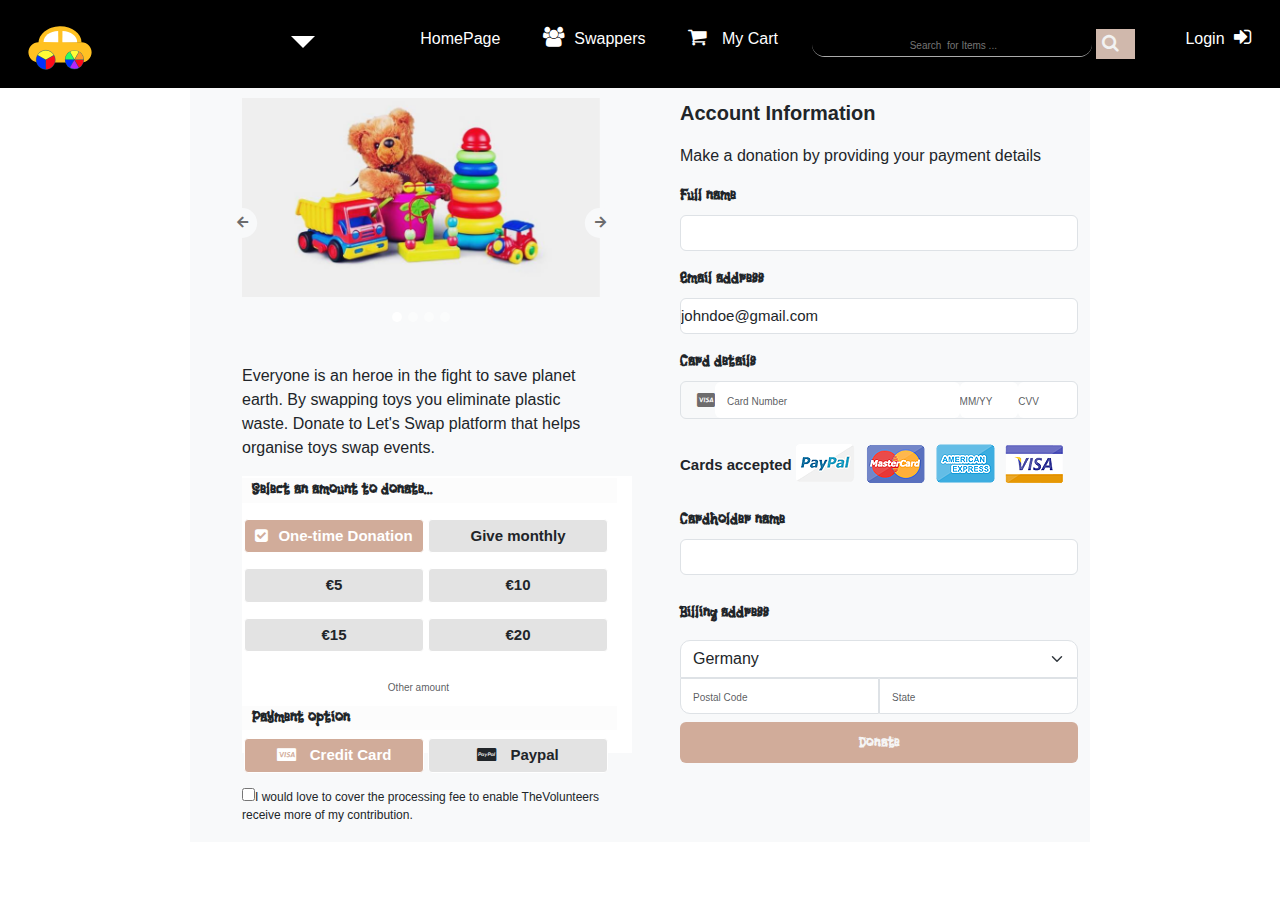
<file: donate.html>
<!DOCTYPE html>
<html lang="en">
<head>
    <meta charset="UTF-8" />
    <meta http-equiv="X-UA-Compatible" content="IE=edge" />
    <meta name="viewport" content="width=device-width, initial-scale=1.0" />
    <!-- Bootstrap CSS -->


    <!--<link rel="stylesheet" href="/pages/login.css">-->
    <link
        href="https://fonts.googleapis.com/css2?family=Flavors&display=swap"rel="stylesheet"/>
    <link href="https://cdn.jsdelivr.net/npm/bootstrap@5.0.1/dist/css/bootstrap.min.css" rel="stylesheet">
    <link href="https://cdnjs.cloudflare.com/ajax/libs/jquery/3.2.1/jquery.min.js">
    <link rel="stylesheet" type="text/css" href="https://use.fontawesome.com/releases/v5.7.2/css/all.css">
    <link rel="stylesheet" href="https://use.fontawesome.com/releases/v5.7.2/css/all.css">

    <link href="https://stackpath.bootstrapcdn.com/bootstrap/4.3.1/css/bootstrap.min.css" rel="stylesheet">
    <link rel="stylesheet" href="https://cdnjs.cloudflare.com/ajax/libs/font-awesome/4.7.0/css/font-awesome.min.css">
    <link href="https://cdn.jsdelivr.net/npm/bootstrap@5.0.0-alpha1/dist/css/bootstrap.min.css" rel="stylesheet">
    <link rel="stylesheet" type="text/css" href="donate.css"/>
    <script src="https://cdnjs.cloudflare.com/ajax/libs/jquery/3.2.1/jquery.min.js" type="text/javascript"></script>
    <script src="https://stackpath.bootstrapcdn.com/bootstrap/4.3.1/js/bootstrap.bundle.min.js" type="text/javascript"></script>
    <script src="https://cdn.jsdelivr.net/npm/bootstrap@5.0.0-alpha1/dist/js/bootstrap.bundle.min.js" type="text/javascript"></script>

    <title>Toy Bazaar Donation Page</title>
</head>
<body>
    <!--Navigation section-->
    <div class="container-fluid px-0">
        <nav class="navbar navbar-expand-md navbar-dark bg-black px-0">
            <a class="navbar-brand mr-5" href="#" id="navbarDropdown" role="button" data-toggle="dropdown" aria-haspopup="true" aria-expanded="false"><span class="headname"><span class="headimg"><img id="logo" src="/images/firstwheel10.svg"></span>&nbsp;<span class="title">Let's Swap</span><span class="dropdown-toggle"></span></span></a>
            <div class="dropdown-menu" aria-labelledby="navbarDropdown">
                <a class="dropdown-item" href="/pages/login.html">Sign Up</a>
                <a class="dropdown-item" href="#">Volunteers</a>
                <a class="dropdown-item" href="Profile_swappers.html">Edit profile</a>
                <a class="dropdown-item" href="#">Donation</a>
            </div>
    
            <button class="navbar-toggler mr-3" type="button" data-toggle="collapse" data-target="#navbarNav" aria-controls="navbarNav" aria-expanded="false" aria-label="Toggle navigation">
                <span class="navbar-toggler-icon"></span>
            </button>
            <div class="collapse navbar-collapse" id="navbarNav">
                <ul class="navbar-nav">
                    <li class="nav-item active">
                        <a class="nav-link" href="index.html"><span class="nav-col">HomePage</span></a>
                    </li>
                    <li class="nav-item">
                        <a class="nav-link" href="Profile_swappers.html"><span class="fa fa-group"></span><span class="nav-col">Swappers</span></a>
                    </li>
                    <li class="nav-item">
                        <a class="nav-link" href="shoppingpage.html"><span class="fa fa-shopping-cart"></span> <span class="nav-col">My Cart</span></a>
                    </li>
                          <!-- search bar right align -->
                    <div class="search nav-item">
             
                        <form action="#">
                            <input type="text" placeholder=" Search  for Items ..." name="search">
                            <button>
                                <i class="fa fa-search" style="font-size: 18px;"></i>
                            </button>
                        </form>
                    </div>
                    <li class="nav-item">
                        <a class="nav-link" href="/pages/sign-in.html"><span class="nav-col">Login</span> <span class="fa fa-sign-in"></span></a>
                    </li>
                </ul>
            </div>
        </nav>
    </div>
    <!--body section-->
    <section class="wrap">
        <div class="container d-lg-flex">
            <div class="box-1 bg-light user">
                <!--slide of toy images-->
                <div class="box-inner-1 pb-3 mb-3" >
    
                    <div id="my" class="carousel slide carousel-fade img-details" data-bs-ride="carousel" data-bs-interval="2000">
                        <div class="carousel-indicators">
                            <button type="button" data-bs-target="#my" data-bs-slide-to="0" class="active" aria-current="true" aria-label="Slide 1"></button>
                            <button type="button" data-bs-target="#my" data-bs-slide-to="1" aria-label="Slide 2"></button>
                            <button type="button" data-bs-target="#my" data-bs-slide-to="2" aria-label="Slide 3"></button>
                            <button type="button" data-bs-target="#my" data-bs-slide-to="3" aria-label="Slide 4"></button>
                        </div>
                        <div class="carousel-inner">
                            <div class="carousel-item active">
                                <img src="/images/toy1.jpg" class="d-block w-100">
                            </div>
                            <div class="carousel-item">
                                <img src="/images/toy2.jpg" class="d-block w-100 h-100">
                            </div>
                            <div class="carousel-item">
                                <img src="/images/toy3.jpg" class="d-block w-100">
                            </div>
                            <div class="carousel-item">
                                <img src="/images/toy4.jpg" class="d-block w-100">
                            </div>
                        </div>
                        <button class="carousel-control-prev" type="button" data-bs-target="#my" data-bs-slide="prev">
                            <div class="icon">
                                <span class="fas fa-arrow-left"></span>
                            </div>
                            <span class="visually-hidden">Previous</span>
                        </button>
        
                        <button class="carousel-control-next" type="button" data-bs-target="#my" data-bs-slide="next">
                            <div class="icon">
                                <span class="fas fa-arrow-right"></span>
                            </div>
                            <span class="visually-hidden">Next</span>
                        </button>
                    </div>
                    <p class="info my-3">Everyone is an heroe in the fight to save planet earth. By swapping toys you eliminate plastic waste. Donate to Let's Swap platform that helps organise toys swap events.</p>
                    <!--Amount selection section-->
                    <div class="pay">
                        <div class="wrapper">
    
                            <form method = "POST">
                                <div>
                                    <p class="reason fw-bold">Select an amount to donate...</p>
                                    <div class="input-box dis fw-bold mb-2">
                                        <input type="radio" id="b1" name ="donate" checked class="radio">
                                        <label for="b1"><span><i class="fa fa fa-check-square"></i></span>One-time Donation</label>
                                        
                                        <input type="radio" id="b2" name="donate" class="radio">
                                        <label for="b2">Give monthly</label>
                                    </div>
                                    <div class="input-box dis fw-bold mb-2">
                                        <input type="radio" id="b3" name="donate1" class="radio">
                                        <label for="b3" class="euro">€5</label>
                                        <input type="radio" id="b4" name="donate1" class="radio">
                                        <label for="b4" class="euro">€10</label>
                                        <input type="radio" id="b5" name="donate1" class="radio">
                                        <label for="b5" class="euro">€15</label>
                                        <input type="radio" id="b6" name="donate1" class="radio">
                                        <label for="b6" class="euro">€20</label>
                    
                                    </div>
                                    <div class="other-amount">
                                        <input type="text" placeholder ="Other amount" class="other-amount form-control">
                                    </div>
                                    <div class="input-box dis fw-bold mb-2">
                                        <p class="dis fw-bold mb-2">Payment option</p>
                                        <input type="radio" name="pay" id="bc1" checked class="radio">
                                        <label for="bc1"><span><i class="fa fa-cc-visa"></i> Credit Card</span></label>
                                        <input type="radio" name="pay" id="bc2" class="radio">
                                        <label for="bc2"><span><i class="fa fa-cc-paypal"></i> Paypal</span></label>
                                        
                                    </div>
                    
                                    <div class="fee">
                                        <label><input type="checkbox" name="">I would love to cover the processing fee to enable TheVolunteers receive more of my contribution.</label>
    
                                        <!--<label for="fee1">I would love to cover the processing fees.</label><br>-->                    
                                    </div>
                                </div>
                
                            </form>
                
                        </div>
                    </div>
                    
                    
                    
    
                </div>
            </div>
            <!--Account information-->
            <div class="box-2">
                <div class="box-inner-2">
                    <div>
                        <p class="acc fw-bold">Account Information</p>
                        <p class="mb-3">Make a donation by providing your payment details</p>
                    </div>
                    <form action="">
                        <div class="my-3 name">
                            <p class="dis fw-bold mb-2">Full name</p>
                            <input class="form-control" type="text">
                        </div>
                        <div class="mb-3">
                            <p class="dis fw-bold mb-2">Email address</p>
                            <input class="form-control px-0" type="email" value="johndoe@gmail.com">
                        </div>
                        <div>
                            <p class="dis fw-bold mb-2">Card details</p>
                            <div class="d-flex align-items-center justify-content-between card-atm border rounded">
                                <div class="fab fa-cc-visa ps-3"></div>
                                <input type="text" class="form-control" placeholder="Card Number">
                                <div class="d-flex w-50">
                                    <input type="text" class="form-control px-0" placeholder="MM/YY">
                                    <input type="password" maxlength=3 class="form-control px-0" placeholder="CVV">
                                </div>
                            </div>
                            <div class="card_img inputBox dis fw-bold mb-2">
                                <span>Cards accepted</span>
                                <img src="/images/card_img.png" alt="">
                            </div>
                            <div class="my-3 cardname">
                                <p class="dis fw-bold mb-2">Cardholder name</p>
                                <input class="form-control" type="text">
                            </div>
                            <div class="address">
                                <p class="dis fw-bold mb-3">Billing address</p>
                                <select class="form-select" aria-label="Default select example">
                                    <option selected hidden>Germany</option>
                                    <option value="1">United States</option>
                                    <option value="2">UAE</option>
                                    <option value="3">South Africa</option>
                                    <option value="4">Australia</option>
                                    <option value="5">Bahamas</option>
                                    <option value="6">Armenia</option>
                                    <option value="7">Austria</option>
                                    <option value="8">Azerbaijan</option>
                                    <option value="9">Argentina</option>
                                    <option value="10">Afghanistan</option>
                                    <option value="11">Brazil</option>
                                    <option value="12">Canada</option>
                                    <option value="13">Cyprus</option>
                                    <option value="14">China</option>
                                    <option value="15">Costa Rica</option>
                                </select>
                                <div class="d-flex">
                                    <input class="form-control zip" type="text" placeholder="Postal Code">
                                    <input class="form-control state" type="text" placeholder="State">
                                </div>
    
                                <div class="d-flex flex-column dis">
    
                                    <div class="btn btn-primary mt-2">Donate
                                    </div>
                                </div>
                            </div>
                        </div>
                    </form>
                </div>
            </div>
        </div>
        <script src="https://cdn.jsdelivr.net/npm/bootstrap@5.0.2/dist/js/bootstrap.bundle.min.js" integrity="sha384-MrcW6ZMFYlzcLA8Nl+NtUVF0sA7MsXsP1UyJoMp4YLEuNSfAP+JcXn/tWtIaxVXM" crossorigin="anonymous"></script>
        
    </section>
</body>  
<html>
</file>
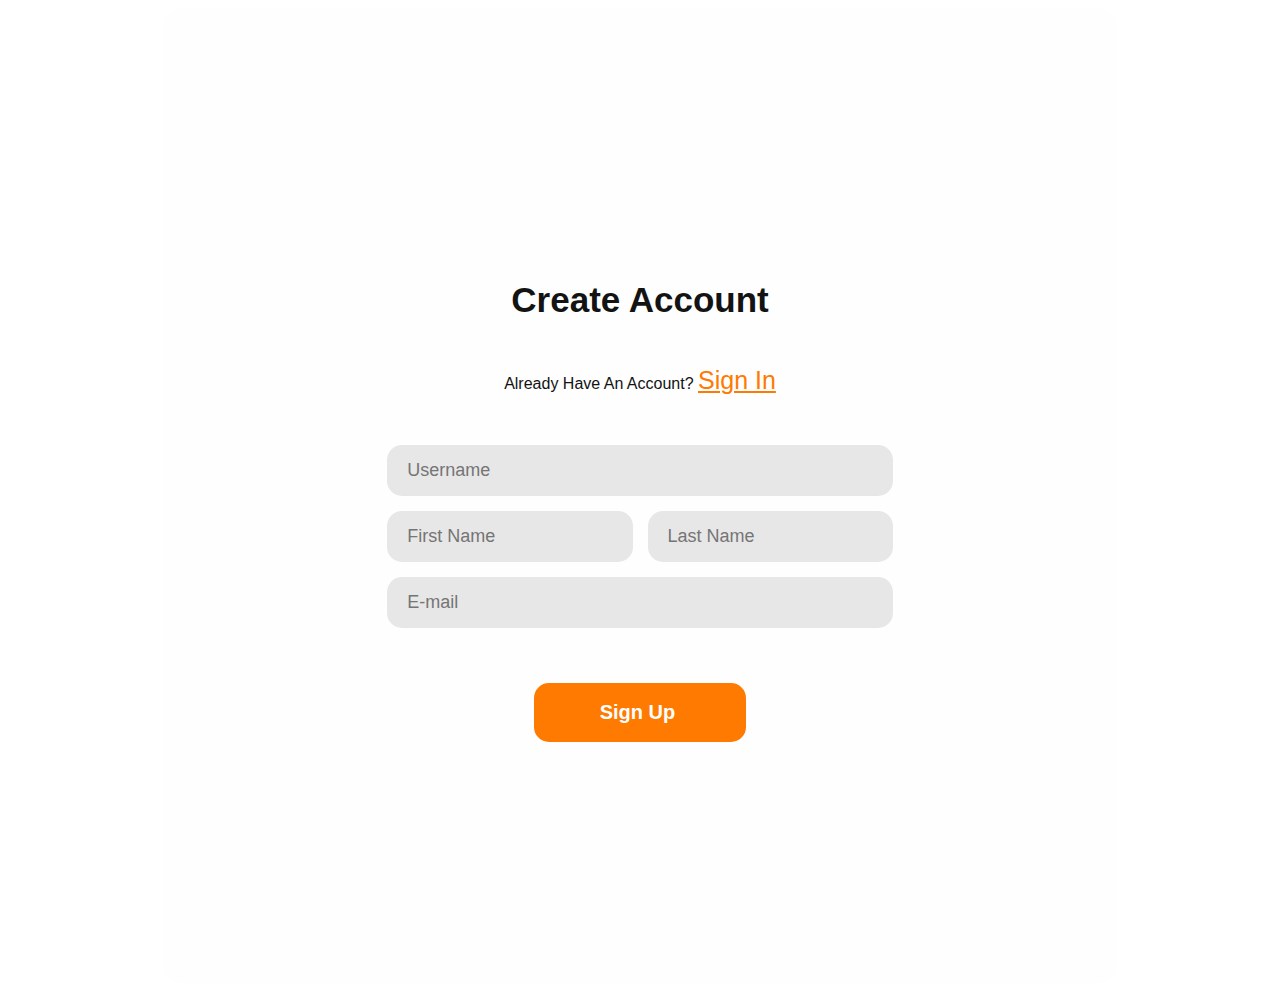
<file: pages/login.html>
<html lang="en">
  <head>
    <meta charset="UTF-8" />
    <meta http-equiv="X-UA-Compatible" content="IE=edge" />
    <meta name="viewport" content="width=device-width, initial-scale=1.0" />
    <title>Create Account</title>
    <link rel="stylesheet" href="/pages/login.css" />
  </head>
  <body>
    <div class="form-container">
      <h4 class="form-heading">Create Account</h4>
      <p class="signIn-text">
        Already Have An Account?
        <a href="/pages/sign-in.html">Sign In</a>
      </p>
      <form class="login-form">
        <input type="text" placeholder="Username" />
        <div class="name-inputs">
          <input type="text" placeholder="First Name" />
          <input type="text" placeholder="Last Name" />
        </div>
        <input type="email" placeholder="E-mail" />
        <button class="signup-btn">
          sign up
          <i class="fas fa-arrow-right"></i>
        </button>
      </form>
    </div>
  </body>
</html>
</file>
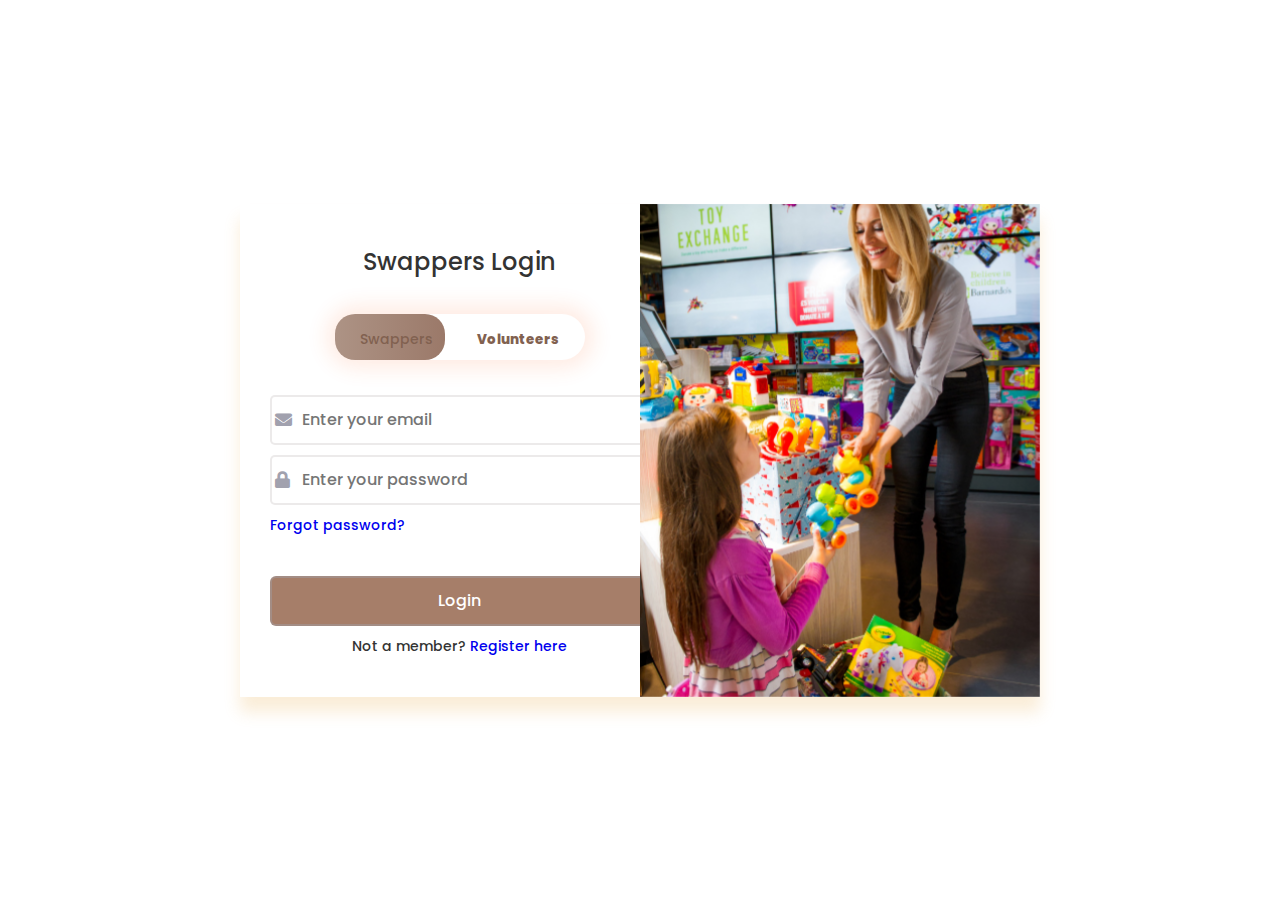
<file: pages/sign-in.html>
<!DOCTYPE html>
<html lang="en" dir="ltr">
    <head>
        <meta charset="UTF-8">

        <link rel="stylesheet" href="sign-in.css">
        <!-- Fontawesome CDN Link -->
        <link rel="stylesheet" href="https://cdnjs.cloudflare.com/ajax/libs/font-awesome/5.15.3/css/all.min.css">
        <meta name="viewport" content="width=device-width, initial-scale=1.0">
        <title>sign in page</title>
    </head>
    <body>
        
    <div class="container">
        <input type="checkbox" id="flip">
        <div class="cover">
        <div class="front">
            <img src="/images/exch.jpg" alt="">
        </div>
        <div class="back">
            <img class="backImg" src="/images/exc2.jpg" alt="">
        </div>
        </div>
        <div class="forms">
            <div class="form-content">

                <div class="needer-form">
                    <div class="title">Swappers Login</div>
                    <div class="button-box">
                        <div id="btn"></div>
                        <button type="button" class="toggle-btn"><div class="text volunteer-text"><label for="flip">Swappers</label></button>
                        <button type="button" class="toggle-btn"><label for="flip">Volunteers</label></button>
                    </div>


                    <form action="#">
                        <div class="input-boxes">
                            <div class="input-box">
                                <i class="fas fa-envelope"></i>
                                <input type="text" placeholder="Enter your email" required>
                            </div>
                            <div class="input-box">
                                <i class="fas fa-lock"></i>
                                <input type="password" placeholder="Enter your password" required>
                            </div>
                            <div class="text"><a href="#">Forgot password?</a></div>
                            <div class="button input-box">
                                <input type="submit" value="Login">
                            </div>
                            <div class="text volunteer-text">Not a member? <a href="/pages/login.html">Register here</a></div>
                        </div>
                    </form>
                </div>
            <div class="volunteer-form">
                
                <div class="title">Volunteers Login</div>
                <div class="button-box">
                    <div id="btn"></div>
                    <button type="button" class="toggle-btn"><div class="text volunteer-text"><label for="flip">Swappers</label></button>
                    <button type="button" class="toggle-btn"><label for="flip">Volunteers</label></button>
                </div>

                <form action="#">
                    <div class="input-boxes">

                        <div class="input-box">
                            <i class="fas fa-envelope"></i>
                            <input type="text" placeholder="Enter your email" required>
                        </div>
                        <div class="input-box">
                            <i class="fas fa-lock"></i>
                            <input type="password" placeholder="Enter your password" required>
                        </div>
                        <div class="text"><a href="#">Forgot password?</a></div>
                        <div class="button input-box">
                            <input type="submit" value="Login">
                        </div>
                        <div class="text volunteer-text">Not a member? <a href="/pages/login.html">Register here</a></div>
                    </div>
                </form>
                </div>
            </div>
        </div>
    </div>



    </body>
</html>
</file>
<file: pages/login.css>
/* Login form  */

.form-container {
  font-family: 'Poppins', sans-serif;
  max-width: 40%;
  background-color: #fefefe;
  padding: 225px;
  margin: auto;
  border-radius: 20px;
  justify-content: center;
  align-items: center;
}

.form-heading {
  font-size: 35px;
}

.form-heading,
.signIn-text {
  text-align: center;
  color: #131313;
  text-transform: capitalize;
}

.signIn-text a {
  color: #ff7a00;
  font-size: 25px;
}

.login-form {
  margin-top: 50px;
  justify-content: center;
  align-items: center;
}

.login-form input {
  width: 100%;
  padding: 15px 10px 15px 20px;
  font-family: inherit;
  background-color: #e7e7e7;
  border: none;
  border-radius: 15px;
  margin-bottom: 15px;
  font-size: 18px;
}

.name-inputs {
  display: flex;
}

.name-inputs input:first-child {
  margin-right: 15px;
}

.signup-btn {
  margin: 40px auto 0;
  padding: 16px 64px;
  text-transform: capitalize;
  background-color: #ff7a00;
  border: 2px solid #ff7a00;
  border-radius: 15px;
  color: #fff;
  font-family: inherit;
  font-size: 20px;
  font-weight: bold;
  cursor: pointer;
  display: flex;
  align-items: center;
  transition: all 0.3s;
}

.signup-btn i {
  margin-left: 5px;
}

.signup-btn:hover {
  background-color: transparent;
  color: #ff7a00;
}
</file>
<file: donate.css>
* {
    padding: 0px;
    margin: 0px;
    box-sizing: border-box;
    font-family: -apple-system, BlinkMacSystemFont, 'Segoe UI', Roboto, Oxygen, Ubuntu, Cantarell, 'Open Sans', 'Helvetica Neue', sans-serif;
}
body{
    width: 100%;
    position: relative;
}
/*main navigation bar*/
.bg-black {
    background-color: #d0b8ac;
}


.headname{
    font-size: 40px;
}


.headname{
    font-size: 40px;
}


#logo{
    width: 80px;
    height: 45px;
    border-radius: none;
}

#logo img{
    padding:0;
}

.title{
    font-family: 'Flavors', cursive;
    text-transform: uppercase;
    color:#000;
    font-size: 40px;
    font-weight: bolder;
}

.navbar-brand {
    padding: 6px 20px;
    font-size: 16px;
}

.navbar-nav {
    width: 100%;
}

.nav-item {
    padding: 0px 8px;
    margin: 0px 3px;
    text-align: center;
    border-radius: 5px; 
    font-weight: 900; 

}

/* styling search bar */
.search input[type=text]{
    width:280px;
    height:25px;
    border-radius:25px;
    border: none;
    text-align: center;
    padding: 0px 6px;
    border: none;
    border-bottom: 2px solid #aaa;
    background: transparent;
    outline: none;

}
        
.search{
    float:right;
    margin:7px;
}
        
.search button{
    background-color: #d0b8ac;
    color: #f2f2f2;
    padding: 5px 6px;
    margin-right: 16px;
    font-size: 12px;
    border: none;
    cursor: pointer;

}

<<<<<<< HEAD
#logo{
    width: 80px;
    height: 45px;
    border-radius: none;
}

#logo img{
    padding:0;
}

.title{
    font-family: 'Flavors', cursive;
    text-transform: uppercase;
    color:#000;
    font-size: 40px;
    font-weight: bolder;
}

.navbar-brand {
    padding: 6px 20px;
    font-size: 16px;
}

.navbar-nav {
    display: flex;
    justify-content: flex-end ;
    width: 100%;
}

.nav-item {
    padding: 0px 8px;
    margin: 0px 3px;
    text-align: center;
    border-radius: 5px; 
    font-weight: 900; 
}
.nav-item:hover {
    /* background-color: #9E9E9E; */
}
.search:hover{
    background-color: #d0b8ac;
}

/* styling search bar */
.search input[type=text]{
    width:280px;
    height:25px;
    /* border-radius:25px; */
    border: none;
    text-align: center;
    padding: 0px 6px;
    border: none;
    border-bottom: 1px solid #aaa;
    background: transparent;
    outline: none;
}
        
.search{
    float:right;
    margin:7px;
}
        
.search button{
    background-color: #d0b8ac;
    color: #f2f2f2;
    padding: 5px 6px;
    margin-right: 16px;
    font-size: 12px;
    border: none;
    cursor: pointer;

}




.nav-link {
    padding: 5px;    
}

.nav-col{
    color:#fff;
    font-weight: 400;
}
.navbar-collapse.collapse.in {
    display: block !important;
}

.collapse {
    color: #fff;
}

.fa {
    padding-right: 10px;

}
.fa-shopping-cart, .fa-sign-in, .fa-group{
    font-size: 20px;
    padding-left: 5px;
    color: #fff;
}
=======
.nav-item:hover {
    background-color: #9E9E9E;
}
.search:hover{
    background-color: #d0b8ac;
}


.nav-link {
    padding: 5px;    
}

.nav-col{
    color:#fff;
}
.navbar-collapse.collapse.in {
    display: block !important;
    
}

.collapse {
    color: #fff;
}

.fa {
    padding-right: 10px;

}
.fa-shopping-cart, .fa-sign-in, .fa-group{
    font-size: 20px;
    padding-left: 5px;
    color: #fff;
}
>>>>>>> adcff6f829990b6c204df432ef2ea3caf1ebcd46

.dropdown-toggle {
    color: gray;
    padding: 3px 10px;
    position: absolute;
}

.dropdown-toggle:hover {
    color: #fff;
}

.dropdown-menu {
    margin-left: 15px;
    width: 120px;
    margin-top: 0px; 
}

.dropdown-item:hover {
    background-color: #000;
    color: #fff;
}

@media (max-width: 576px) {
    .nav-item {
        width: 100%;
        max-height:80px;
        text-align: left;
    }
}
/* body interface */
.wrap{
    display: flex;
<<<<<<< HEAD
    margin-top: 60px;
=======
>>>>>>> adcff6f829990b6c204df432ef2ea3caf1ebcd46
    
}

.container {
    max-width: 900px;
    margin: auto;
    overflow: hidden;
    background-color: #f8f9fa;
    
    /*justify-content: center;*/

}

.box-1 {
    max-width: 50%; /*450px*/
    padding: 10px 40px;
    user-select: none;
}

.box-1 div .fs-12 {
    color: white;
}

.box-1 div .fs-14 {
    color: white;
}

.box-1 img.pic {
    width: 40px;
    height: 40px;
    object-fit: cover;
}

.box-1 img.mobile-pic {
    width: 100%;
    height: 200px;
    object-fit: cover;
}

.box-1 .name {
    font-family: 'Flavors', cursive;
    font-size: 16px;
    font-weight: 600;
    color:#d1ac9a;
}

.dis {
    font-family: 'Flavors', cursive;
    font-size: 15px; 
    font-weight: 500;
}

.wrapper p {
    background-color: #fcfcfc;
    font-family: 'Flavors', cursive;
    font-size: 15px;   
    padding:0px 10px 2px 10px;
    border:1px;
}


label.box {
    width: 100%;
    font-size: 10px;
    background: #ddd;
    margin-top: 12px;
    padding: 10px 12px;
    border-radius: 5px;
    cursor: pointer;
    border: 1px solid transparent;
}

#one:checked~label.first,
#two:checked~label.second,
#three:checked~label.third {
    border-color: #d1ac9a;
}

#one:checked~label.first .circle,
#two:checked~label.second .circle,
#three:checked~label.third .circle {
    border-color: #d1ac9a;
    background-color: #fff;
}

label.box .course {
    width: 100%;
}

label.box .circle {
    height: 12px;
    width: 12px;
    background: #ccc;
    border-radius: 50%;
    margin-right: 15px;
    border: 4px solid transparent;
    display: inline-block;
}

input[type="radio"] {
    display: none;
}


/*select an amount section*/

.small-comment p{
    font-size: 15px;
    margin: 20px 2px;
    font-weight: 600;
    color: #303054;
    text-align:"justify";
}

.pay{
    background-color:#fff;
    width:390px;
    padding: 2px 15px 15px 0;
   /* box-shadow: 0px 0px 20px rgba(0,0,0,0.5)*/
}



.input-box icon{
    width:48px;
    display:flex;
    justify-content: center;
    align-items: left;
    position:absolute;
    top:0px;
    left: 0px;
    bottom:0px;
    color:#333;
    background-color:#f1f1f1;
    border-radius: 2px 0 0 2px;
    transition: 0.3s;
    font-size: 20px;
    border: 1px solid #00000033;
}

.radio{
    display:none;
}
.input-box label{
    width:48%;
    padding:5px 0;
    background-color:rgb(224, 224, 224, 0.9) ;
    display: inline-block;
    margin-bottom:15px;
    margin-inline: 2px;
    float: left;
    text-align: center;
    border: 0.2px solid #fff;
    border-radius: 4px;
   /* box-shadow: 0 0 5px #b4afaf;*/
}

.radio:checked + label{
    background-color: #d1ac9a;
    color:#fff;
    transition:0.5s;
}

.input-group button{
    width:30%;
    border:none;
    background: #d1ac9a;
    color:#d0b8ac;
    padding:5px;
    font-size:12px;
    transition: all 0.35s ease;
}

.input-group button:hover{
    cursor: pointer;
    background: #d1ac9a;
}

.process{
    margin-bottom: 5px;
    font-size: 8px;
}

.other-amount{
    width: 97%;
    border: none;
    margin-bottom:2px;
    border-radius:5px;
    letter-spacing:0.3s;
    transition:0.3s;
    color: rgb(245, 240, 240);
    text-align: center;
    font-size: 15px;

}

/*processing fee */
.fee{
    font-family: 'Flavors', cursive;
    font-size: 12px; 
    float:left;
}



/*Account Information section */


.box-2 {
    max-width: 50%;/*450px; */
    padding: 10px 0 70px 40px;
    font-family: 'Flavors', cursive;
}


.box-2 .box-inner-2 input.form-control {
    font-size: 15px;
    font-weight: 500;
}

.box-2 .box-inner-2 .inputWithIcon {
    position: relative;
}

.box-2 .box-inner-2 .inputWithIcon span {
    position: absolute;
    left: 15px;
    top: 8px;
    
}

.box-2 .box-inner-2 .inputWithcheck {
    position: relative;
}

.box-2 .box-inner-2 .inputWithcheck span {
    position: absolute;
    width: 20px;
    height: 20px;
    border-radius: 50%;
    background-color: green;
    font-size: 15px;
    color: white;
    display: flex;
    justify-content: center;
    align-items: center;
    right: 15px;
    top: 6px;
    
}

.form-control:focus,
.form-select:focus {
    box-shadow: none;
    outline: none;
    border: 1px solid #d1ac9a;
}

.border:focus-within {
    border: 1px solid #d1ac9a !important;
}

.box-2 .card-atm .form-control {
    border: none;
    box-shadow: none;
}
.card_img{
    padding-top: 25px;
    padding-bottom:9px;
}
.form-select {
    border-radius: 0;
    border-top-left-radius: 10px;
    border-top-right-radius: 10px;

}

.address{
    padding-top:10px;
}
.address .form-control.zip {
    border-radius: 0;
    border-bottom-left-radius: 10px;

}

.address .form-control.state {
    border-radius: 0;
    border-bottom-right-radius: 10px;

}

.box-2 .box-inner-2 .btn.btn-outline-primary {
    width: 120px;
    padding: 10px;
    font-size: 11px;
    padding: 0% !important;
    display: flex;
    align-items: center;
    border: none;
    border-radius: 0;
    background-color: whitesmoke;
    color: black;
    font-weight: 600;
}

.box-2 .box-inner-2 .btn.btn-primary {
    background-color: #d1ac9a;
    color: whitesmoke;
    font-size: 14px;
    display: flex;
    align-items: center;
    font-weight: 600;
    justify-content: center;
    border: none;
    padding: 10px;
}

.box-2 .box-inner-2 .btn.btn-primary:hover {
    background-color: #aaa;
}

.box-2 .box-inner-2 .acc{
    font-size: 20px;
}

.box-2 .box-inner-2 .btn.btn-primary .fas {
    font-size: 13px !important;
    color: whitesmoke;
}

.carousel-indicators [data-bs-target] {
    width: 10px;
    height: 10px;
    border-radius: 50%;
}

.carousel-inner {
    width: 100%;
    height: 250px;
}

.carousel-item img {
    object-fit: cover;
    height: 100%;
}

.carousel-control-prev {
    transform: translateX(-50%);
    opacity: 1;
}

.carousel-control-prev:hover .fas.fa-arrow-left {
    transform: translateX(-5px);
}

.carousel-control-next {
    transform: translateX(50%);
    opacity: 1;
}

.carousel-control-next:hover .fas.fa-arrow-right {
    transform: translateX(5px);
}

.fas.fa-arrow-left,
.fas.fa-arrow-right {
    font-size: 0.8rem;
    transition: all .2s ease;
}

.icon {
    width: 30px;
    height: 30px;
    background-color: #f8f9fa;
    color: black;
    display: flex;
    align-items: center;
    justify-content: center;
    border-radius: 50%;
    transform-origin: center;
    opacity: 1;
}

.fas,
.fab {
    color: #6d6c6d;
}

::placeholder {
    font-size: 10px;
}

@media (max-width:768px) {
    .container {
        max-width: 700px;
        margin: 10px auto;
    }

    .box-1,
    .box-2 {
        max-width: 600px;
        padding: 20px 90px;
        margin: 20px auto;
    }

}

@media (max-width:426px) {

    .box-1,
    .box-2 {
        max-width: 400px;
        padding: 20px 10px;
    }

    ::placeholder {
        font-size: 9px;
    }
}
</file>
<file: pages/sign-in.css>
@import url('https://fonts.googleapis.com/css2?family=Poppins:wght@200;300;400;500;600;700&display=swap');
*{
  margin: 0;
  padding: 0;
  box-sizing: border-box;
  font-family: "Poppins" , sans-serif;
}
body{
  min-height: 100vh;
  display: flex;
  align-items: center;
  justify-content: center;
  background: #fff;
  padding: 30px;
}
.container{
  position: relative;
  max-width: 800px;
  width: 100%;
  height:100%;
  background: #fff;
  padding: 40px 30px;
  box-shadow: 0 15px 15px rgba(231, 163, 62, 0.2);
  perspective: 2700px;
}
.container .cover{
  position: absolute;
  top: 0;
  left: 50%;
  height: 100%;
  width: 50%;
  z-index: 98;
  transition: all 1s ease;
  transform-origin: left;
  transform-style: preserve-3d;
}
.container #flip:checked ~ .cover{
  transform: rotateY(-180deg);
  backface-visibility: hidden;
}
 .container .cover .front,
 .container .cover .back{
  position: absolute;
  top: 0;
  left: 0;
  height: 100%;
  width: 100%;
}
.cover .back {
  transform: rotateY(180deg);
  backface-visibility: hidden;
}
.container .cover::before,
.container .cover::after{
  content: '';
  position: absolute;
  height: 100%;
  width: 100%;
  opacity: 0.5;
  z-index: 12;
}
.container .cover::after{
  opacity: 0.3;
  transform: rotateY(180deg);
  backface-visibility: hidden;
}
.container .cover img{
  position: absolute;
  height: 100%;
  width: 100%;
  object-fit: cover;
  z-index: 10;
}

.container .forms{
  height: 100%;
  width: 100%;
  background: #fff;
}
.container .form-content{
  display: flex;
  align-items: center;
  justify-content: space-between;
}
.form-content .swapper-form,
.form-content .volunteer-form{
  width: calc(100% / 2 - 25px);
}
.forms .form-content .title{    
    position: relative;
    font-size: 24px;
    font-weight: 500;
    color: #333;
    text-align:center;
}

.button-box{
    width:250px;
    margin:35px auto;
    position: relative;
    box-shadow: 0 0 20px 9px #ff61241f;
    border-radius: 30px;
    text-align:center;    
}

.button-box:hover{
    transform:scale(1.05)
}

.toggle-btn{
    padding:10px 20px;
    cursor:pointer;
    background:transparent;
    border:0;
    outline:none;
    position: relative;
    font-weight:800;
}

#btn{
    top:0;
    left:0;
    position:absolute;
    width:110px;
    height:100%;    
    background: linear-gradient(to right, #ad9385, #9b7969);
    border-radius: 20px;
}

.button-box button:hover{
    transform: scale(1.25);
    text-decoration:none;
}

.forms .form-content .title:before{
  content: '';
  position: absolute;
  left: 0;
  bottom: 0;
  height: 3px;
  width: 25px;
  background: #fff;
  /*#7d2ae8;*/
}
.forms .volunteer-form  .title:before{
  width: 20px;
}
.forms .form-content .input-boxes{
  margin-top: 30px;
}
.forms .form-content .input-box{
  display: flex;
  align-items: center;
  height: 50px;
  width: 100%;
  margin: 10px 0;
  position: relative;
}
.form-content .input-box input{
  height: 100%;
  width: 100%;
  outline: none;
  /*border: none;*/
  padding: 0 30px;
  font-size: 16px;
  font-weight: 500;
  border:2px solid rgba(161, 151, 151, 0.2);
  border-radius:5px;
  transition: all 0.3s ease;
}
.form-content .input-box input:focus,
.form-content .input-box input:valid{
  border-color: rgba(161, 151, 151, 0.6);
}
.form-content .input-box i{
  margin:auto 5px;
  position: absolute;
  color: #a1a1ae;
  font-size: 17px;
}
.forms .form-content .text{
  font-size: 14px;
  font-weight: 500;
  color: #333;
}
.forms .form-content .text a{
  text-decoration: none;
}
.forms .form-content .text a:hover{
  text-decoration: underline;
}
.forms .form-content .button{
  color: #fff;
  margin-top: 40px;
}
.forms .form-content .button input{
  color: #fff;
  background: #a67e69;
  border-radius: 6px;
  padding: 0;
  cursor: pointer;
  transition: all 0.4s ease;
}
.forms .form-content .button input:hover{
  background: #ad9385;
}
.forms .form-content label{
  color: #816150;
  cursor: pointer;
}
.forms .form-content label:hover{
  text-decoration: none;
}
.forms .form-content .login-text,
.forms .form-content .volunteer-text{
  text-align: center;
  margin-top: 5px;
}
.container #flip{
  display: none;
}
@media (max-width: 730px) {
  .container .cover{
    display: none;
  }
  .form-content .swapper-form,
  .form-content .volunteer-form{
    width: 100%;
  }
  .form-content .volunteer-form{
    display: none;
  }
  .container #flip:checked ~ .forms .volunteer-form{
    display: block;
  }
  .container #flip:checked ~ .forms .swapper-form{
    display: none;
  }
}
</file>
